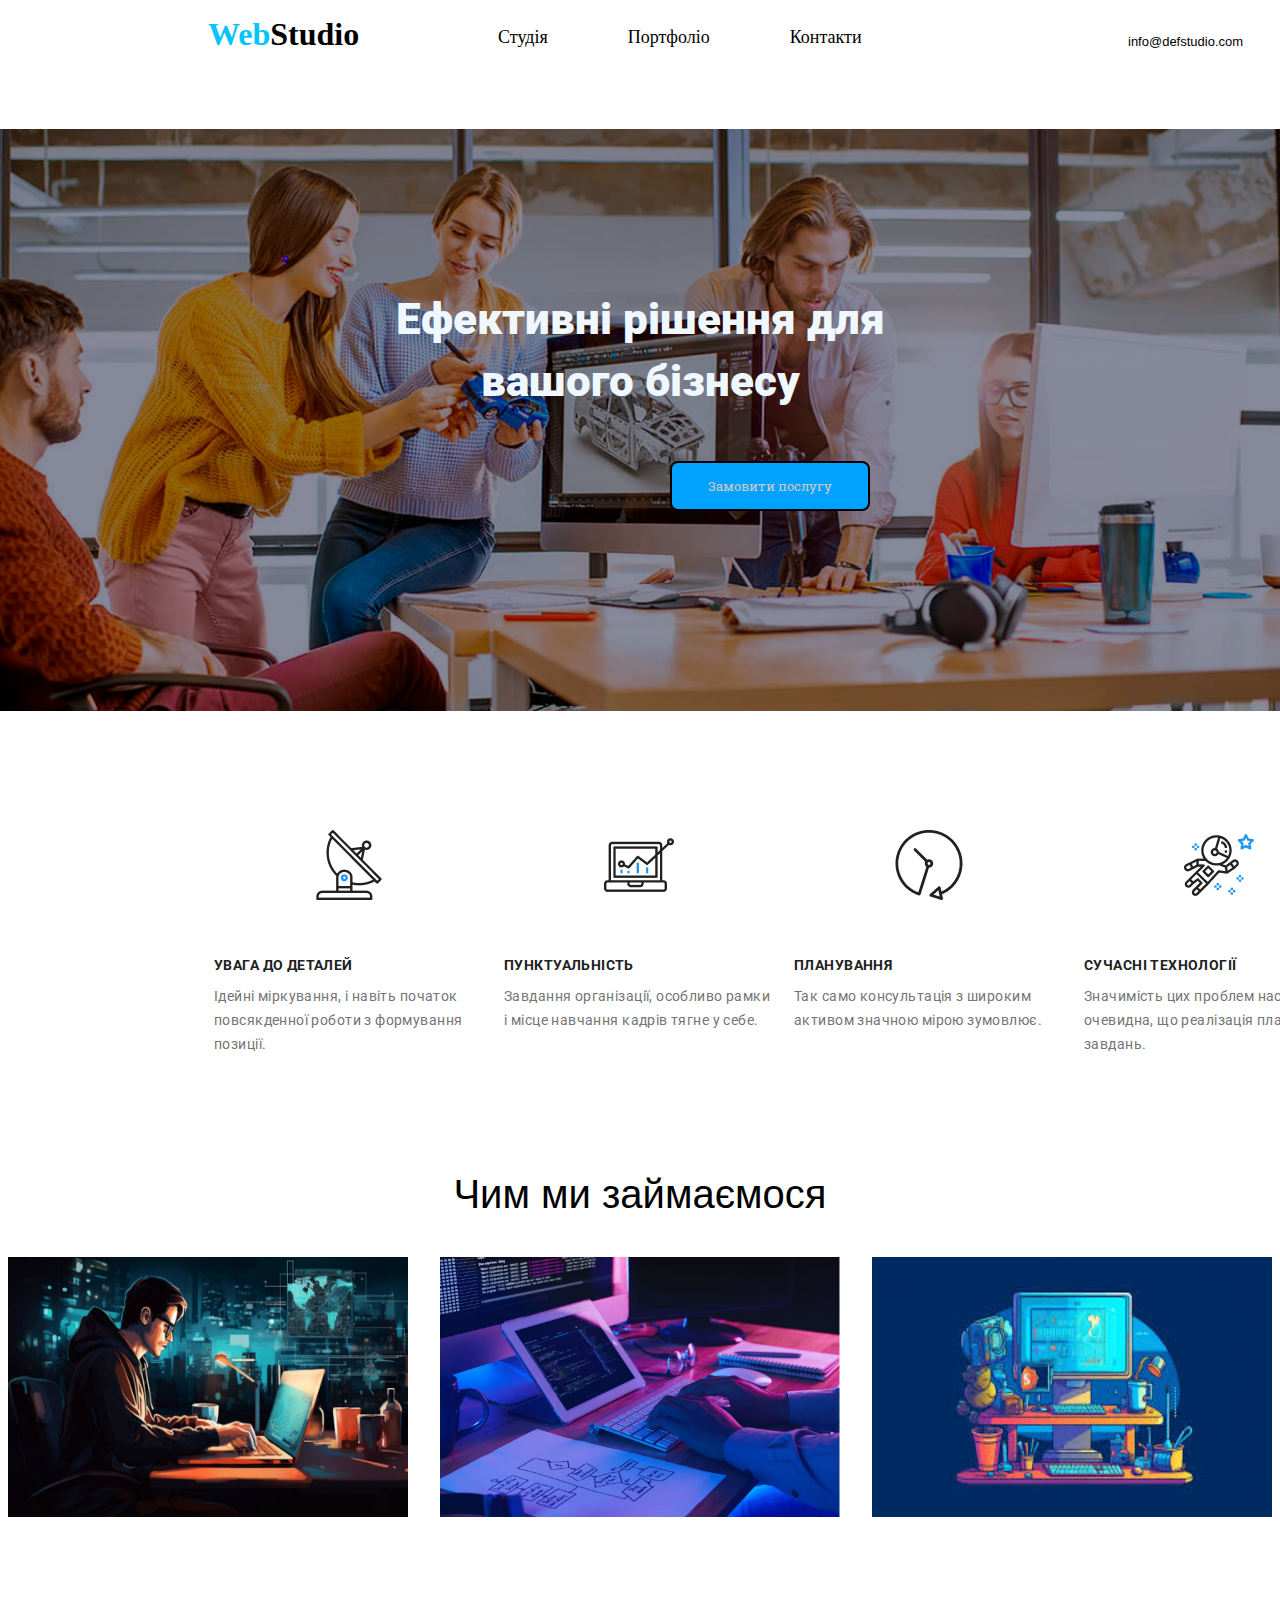
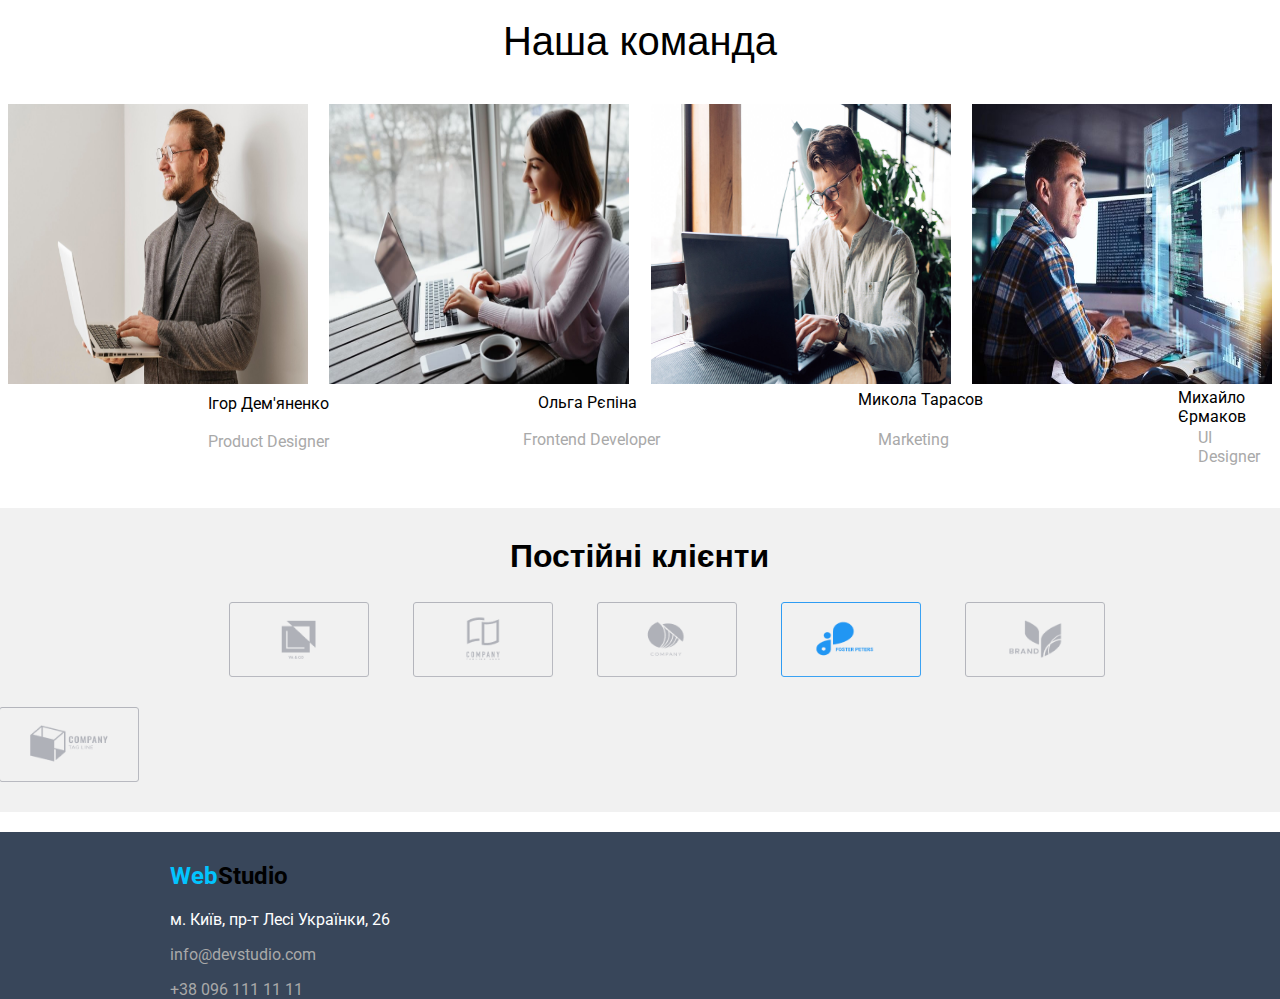
<file: main page/index.html>
<!DOCTYPE html>
<html lang="en">

<head>
  <meta charset="UTF-8" />
  <meta name="viewport" content="width=device-width, initial-scale=1.0" />
  <title>webstudio</title>
  <!-- <link rel="stylesheet" href="../reset.css" /> -->
  <link rel="stylesheet" href="style.css" />
  <link rel="preconnect" href="https://fonts.googleapis.com">
  <link rel="preconnect" href="https://fonts.gstatic.com" crossorigin>
  <link href="https://fonts.googleapis.com/css2?family=Poetsen+One&family=Roboto+Slab:wght@100..900&display=swap"
    rel="stylesheet">
  <link rel="preconnect" href="https://fonts.googleapis.com">
  <link rel="preconnect" href="https://fonts.gstatic.com" crossorigin>
  <link
    href="https://fonts.googleapis.com/css2?family=Kanit:ital,wght@0,100;0,200;0,300;0,400;0,500;0,600;0,700;0,800;0,900;1,100;1,200;1,300;1,400;1,500;1,600;1,700;1,800;1,900&family=Poetsen+One&family=Roboto+Slab:wght@100..900&display=swap"
    rel="stylesheet">
</head>

<body>
  <!-- <div class="dropdown">
      <button onclick="myFunction()" class="dropbtn">Dropdown</button>
      <div id="myDropdown" class="dropdown-content">
        <a href="#">Link 1</a>
        <a href="#">Link 2</a>
        <a href="#">Link 3</a>
      </div>
    </div>

    <div class="hover-effect">
      <div class="additional-words">
        <p>Дополнительные слова или информация</p>
      </div>
    </div> -->
  <header>

    <div class="container-header">
      <div class="site-name">
        <h1><mark class="mark-title">Web</mark>Studio</h1>
      </div>
      <div class="div-left">
        <ul class="left">
          <li class="link"><a class="titless" href="#">Студія</a></li>
          <li class="link"><a class="titless" href="../portfolio/about.html">Портфоліо</a></li>
          <li class="link"><a class="titless" href="#">Контакти</a></li>
        </ul>
      </div>
      <div class="div-right">
        <ul class="right">
          <li class="link-right">info@defstudio.com</li>
          <li class="link-right">+38 096 111 11 11</li>
        </ul>
      </div>
    </div>
  </header>
  <main>
    <div class="container-main">
      <div class="main-title">Ефективні рішення для<p> вашого бізнесу</p>
      </div>
      <div class="div-btn"><button class="btn"><a class="a-btn" href="">Замовити послугу</a></button></div>
    </div>
    <div class="container_main-first">
      <div class="row">
        <!-- novyi -->
        <section>
          <div class="cards">
            <div class="card">
              <h6 class="card_title">УВАГА ДО ДЕТАЛЕЙ</h6>
              <p class="card_text">Ідейні міркування, і навіть початок повсякденної роботи з формування позиції.</p>
            </div>
            <div class="card">
              <h6 class="card_title">ПУНКТУАЛЬНІСТЬ</h6>
              <p class="card_text">Завдання організації, особливо рамки і місце навчання кадрів тягне у себе.</p>
            </div>
            <div class="card">
              <h6 class="card_title">ПЛАНУВАННЯ</h6>
              <p class="card_text">Так само консультація з широким активом значною мірою зумовлює.</p>
            </div>
            <div class="card">
              <h6 class="card_title">СУЧАСНІ ТЕХНОЛОГІЇ</h6>
              <p class="card_text">Значимість цих проблем настільки очевидна, що реалізація планових завдань.</p>
            </div>
          </div>

        </section>
      </div>
    </div>

    <div class="container_main-one">
      <div class="title-main">
        <p class="img-title">Чим ми займаємося</p>
      </div>
      <div class="container_main-img">
        <img class="photo-one" src="../images/photo-one.jpg" />
        <img class="photo-two" src="../images/photo-two.jpg" />
        <img class="photo-three" src="../images/photo-three.jpg" />
      </div>
    </div>

    <div class="title-main-two">
      <p class="img-titles"> Наша команда</p>
    </div>
    <div>
      <div class="container_main-img-second">
        <img class="photo-igor" src="../images/igor.png " />
        <img class="photo-woman" src="../images/woman.jpg" />
        <img class="photo-mikola" src="../images/mikola.jpg" />
        <img class="photo-miha" src="../images/myha.jpg" />
      </div>
      <div class="container-names">
        <div class="names">
          <p class="puple-one">Ігор Дем'яненко</p>
        </div>
        <div class="names">
          <p class="puple-two">Ольга Рєпіна</p>
        </div>
        <div class="names">
          <p class="puple-three">Микола Тарасов</p>
        </div>
        <div class="names">
          <p class="puple-four">Михайло Єрмаков</p>
        </div>

        <div class="names">
          <p class="puple-onee">Product Designer</p>
        </div>
        <div class="names">
          <p class="puple-twoo">Frontend Developer</p>
        </div>
        <div class="names">
          <p class="puple-threee">Marketing</p>
        </div>
        <div class="names">
          <p class="puple-fourr">UI Designer</p>
        </div>
      </div>
  </main>
  <div class="container_4">
    <h2 class="cntr_4-title">Постійні клієнти</h2>

    <div class="img-container-2">
      <img class="smm-second" style="margin-left: 230px;" src="../images/Client 1.png" alt="">
    </div>

    <div class="img-container-2">
      <img class="smm-second" src="../images/Client 2.png" alt="">
    </div>

    <div class="img-container-2">
      <img class="smm-second" src="../images/Client 3.png" alt="">
    </div>

    <div class="img-container-2">
      <img class="smm-second" src="../images/Client 4.png" alt="">
    </div>

    <div class="img-container-2">
      <img class="smm-second" src="../images/Client 5.png" alt="">
    </div>
    <div class="img-container-2">
      <img class="smm-second" src="../images/Client 6.png" alt="">
    </div>

  </div>
  <footer>
    <div class="container-footer">
      <div class="ftr-name">
        <h2><mark class="mark-title-ftr">Web</mark>Studio</h2>
      </div>
      <div class="town">
        <p>м. Київ, пр-т Лесі Українки, 26</p>
      </div>
      <div class="email-ftr">
        <p>info@devstudio.com</p>
      </div>
      <div class="number">
        <p>+38 096 111 11 11</p>
      </div>
    </div>
  </footer>
</body>

</html>
</file>
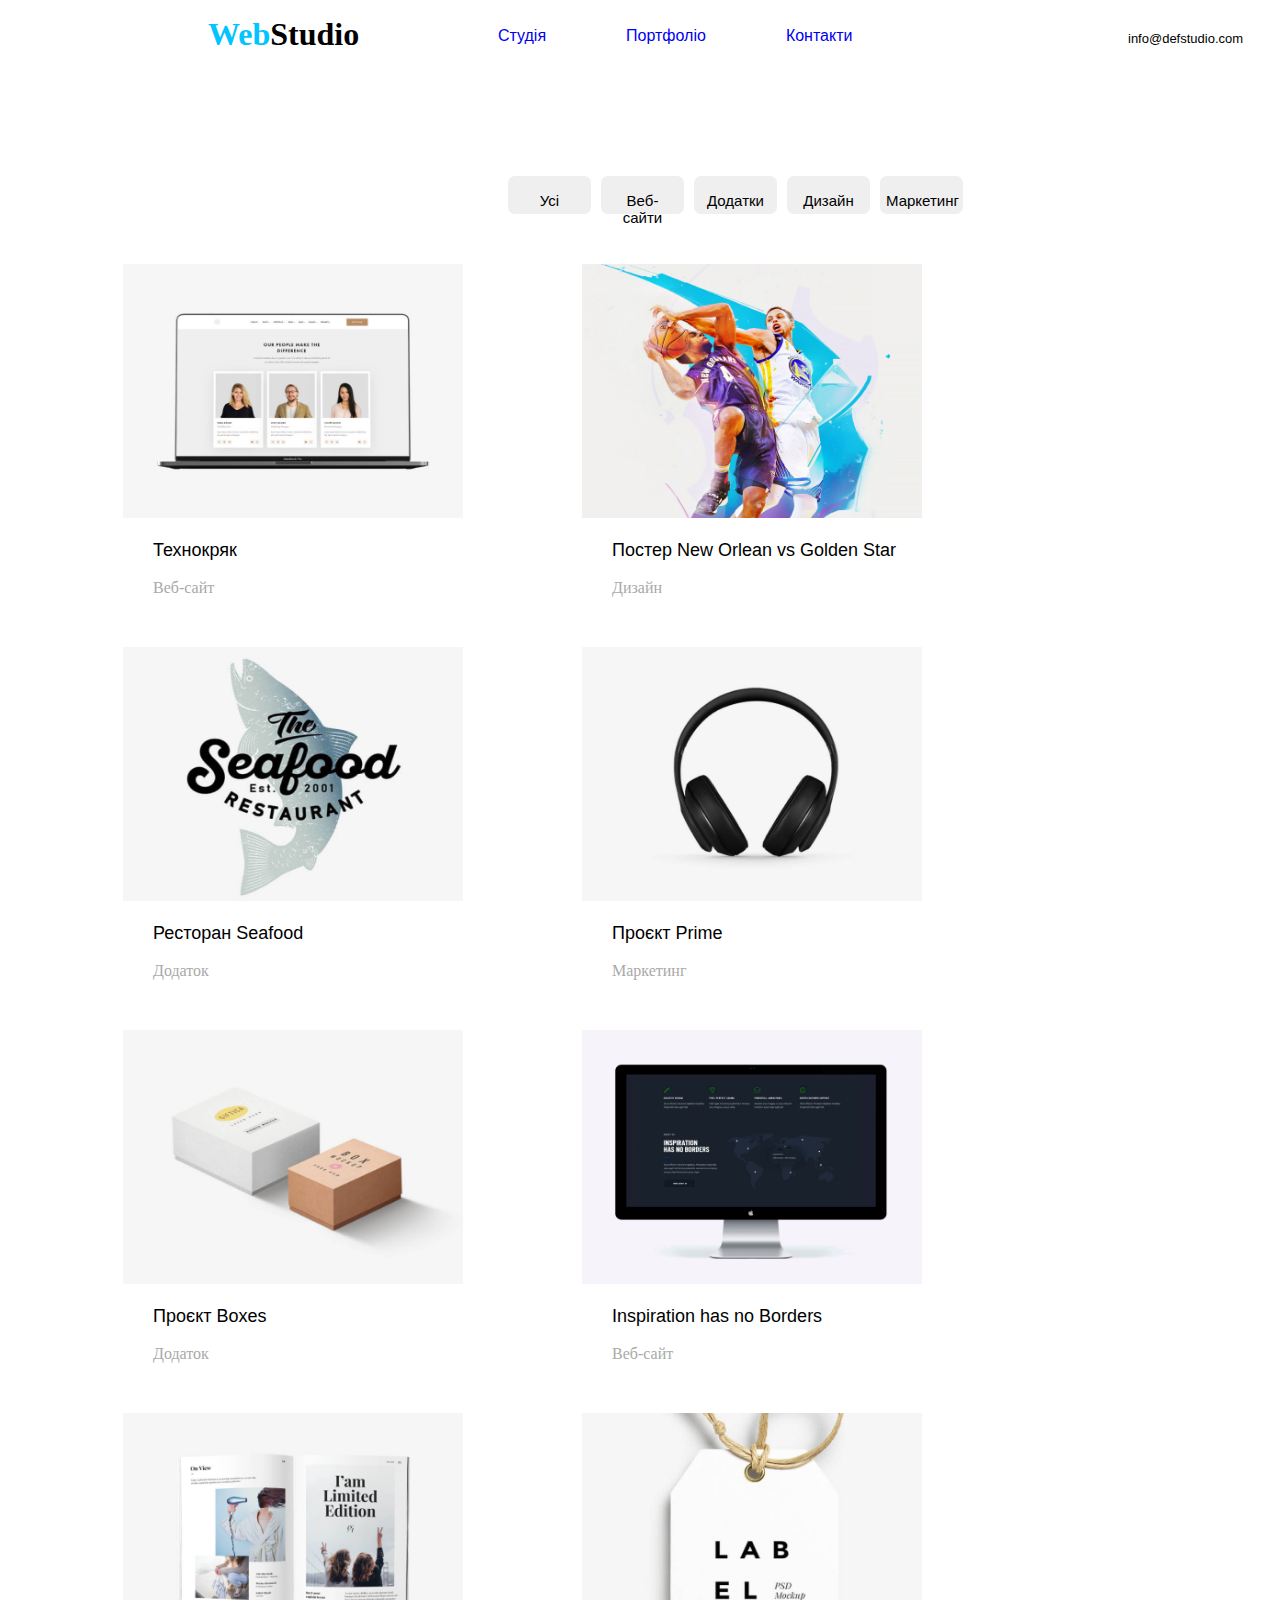
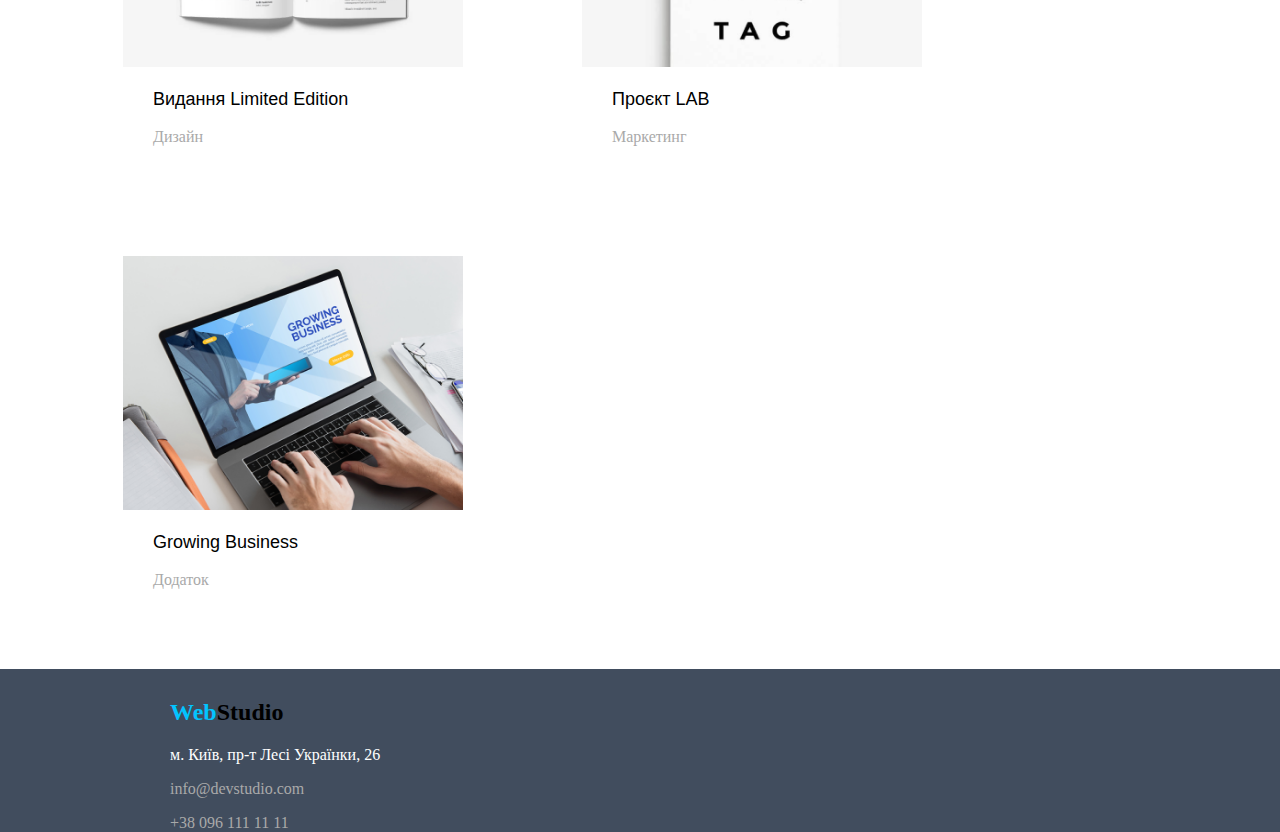
<file: about.html>
<!DOCTYPE html>
<html lang="en">
<head>
    <meta charset="UTF-8">
    <meta name="viewport" content="width=device-width, initial-scale=1.0">
    <title>portfolio</title>

    <link rel="stylesheet" href="about.css" />
    <link rel="preconnect" href="https://fonts.googleapis.com">
    <link rel="preconnect" href="https://fonts.gstatic.com" crossorigin>
    <link href="https://fonts.googleapis.com/css2?family=Poetsen+One&family=Roboto+Slab:wght@100..900&display=swap"
      rel="stylesheet">
    <link rel="preconnect" href="https://fonts.googleapis.com">
    <link rel="preconnect" href="https://fonts.gstatic.com" crossorigin>
    <link
      href="https://fonts.googleapis.com/css2?family=Kanit:ital,wght@0,100;0,200;0,300;0,400;0,500;0,600;0,700;0,800;0,900;1,100;1,200;1,300;1,400;1,500;1,600;1,700;1,800;1,900&family=Poetsen+One&family=Roboto+Slab:wght@100..900&display=swap"
      rel="stylesheet">
</head>
<body>
    <header>
        <div class="container-header">
          <div class="site-name">
            <h1><a href="index.html" style="color: black;"><mark class="mark-title">Web</mark>Studio</a></h1>
          </div>
          <div class="div-left">
            <ul class="left">
              <li class="link"><a class="titless" href="#">Студія</a></li>
              <li class="link"><a class="titless" href="about.html">Портфоліо</a></li>
              <li class="link"><a class="titless" href="#">Контакти</a></li>
            </ul>
          </div>
          <div class="div-right">
            <ul class="right">
              <li class="link-right">info@defstudio.com</li>
              <li class="link-right">+38 096 111 11 11</li>
            </ul>
          </div>
        </div>
      </header>
      <main>
        <div class="buttons">
<button class="btn-main"><p class="word-btn">Усі</p></button>
<button class="btn-main"><p class="word-btn">Веб-сайти</p></button>
<button class="btn-main"><p class="word-btn">Додатки</p></button>
<button class="btn-main"><p class="word-btn">Дизайн</p></button>
<button class="btn-main"><p class="word-btn">Маркетинг</p></button>
</div>

<!-- start -->
<div class="container-bg">
<img class="img-bg" src="./images/techno.png"/>
<p class="img-title">Технокряк</p>
<span class="img-text">Веб-сайт</span>
</div>
<!-- end -->
<!-- start -->
<div class="container-bg">
  <img class="img-bg" src="images/poster.png"/>
  <p class="img-title">Постер New Orlean vs Golden Star</p>
  <span class="img-text">Дизайн</span>
  </div>
  <!-- end -->
<!-- start -->
<div class="container-bg">
  <img class="img-bg" src="images/rest.png"/>
  <p class="img-title">Ресторан Seafood</p>
  <span class="img-text">Додаток</span>
  </div>
  <!-- end -->
  <!-- start -->
<div class="container-bg-two">
  <img class="img-bg" src="images/navushniki.png"/>
  <p class="img-title">Проєкт Prime</p>
  <span class="img-text">Маркетинг</span>
  </div>
  <!-- end -->
  <!-- start -->
<div class="container-bg-two">
  <img class="img-bg" src="images/bags.png"/>
  <p class="img-title">Проєкт Boxes</p>
  <span class="img-text">Додаток</span>
  </div>
  <!-- end -->
  <!-- start -->
<div class="container-bg-two">
  <img class="img-bg" src="images/monitor.png"/>
  <p class="img-title">Inspiration has no Borders</p>
  <span class="img-text">Веб-сайт</span>
  </div>
  <!-- end -->
  <!-- start -->
<div class="container-bg-three">
  <img class="img-bg" src="images/book.png"/>
  <p class="img-title">Видання Limited Edition</p>
  <span class="img-text">Дизайн</span>
  </div>
  <!-- end -->
  <!-- start -->
<div class="container-bg-three">
  <img class="img-bg" src="images/paper.png"/>
  <p class="img-title">Проєкт LAB</p>
  <span class="img-text">Маркетинг</span>
  </div>
  <!-- end -->
  <!-- start -->
<div class="container-bg-three">
  <img class="img-bg" src="images/nout.png"/>
  <p class="img-title">Growing Business</p>
  <span class="img-text">Додаток</span>
  </div>
  <!-- end -->
  
      </main>
      <footer>
        <div class="container-footer">
    <div class="ftr-name"><h2><mark class="mark-title-ftr">Web</mark>Studio</h2></div>
        <div class="town"><p>м. Київ, пр-т Лесі Українки, 26</p></div>
        <div class="email-ftr"><p>info@devstudio.com</p></div>
        <div class="number"><p>+38 096 111 11 11</p></div>
    </div>
      </footer>
</body>
</html>
</file>
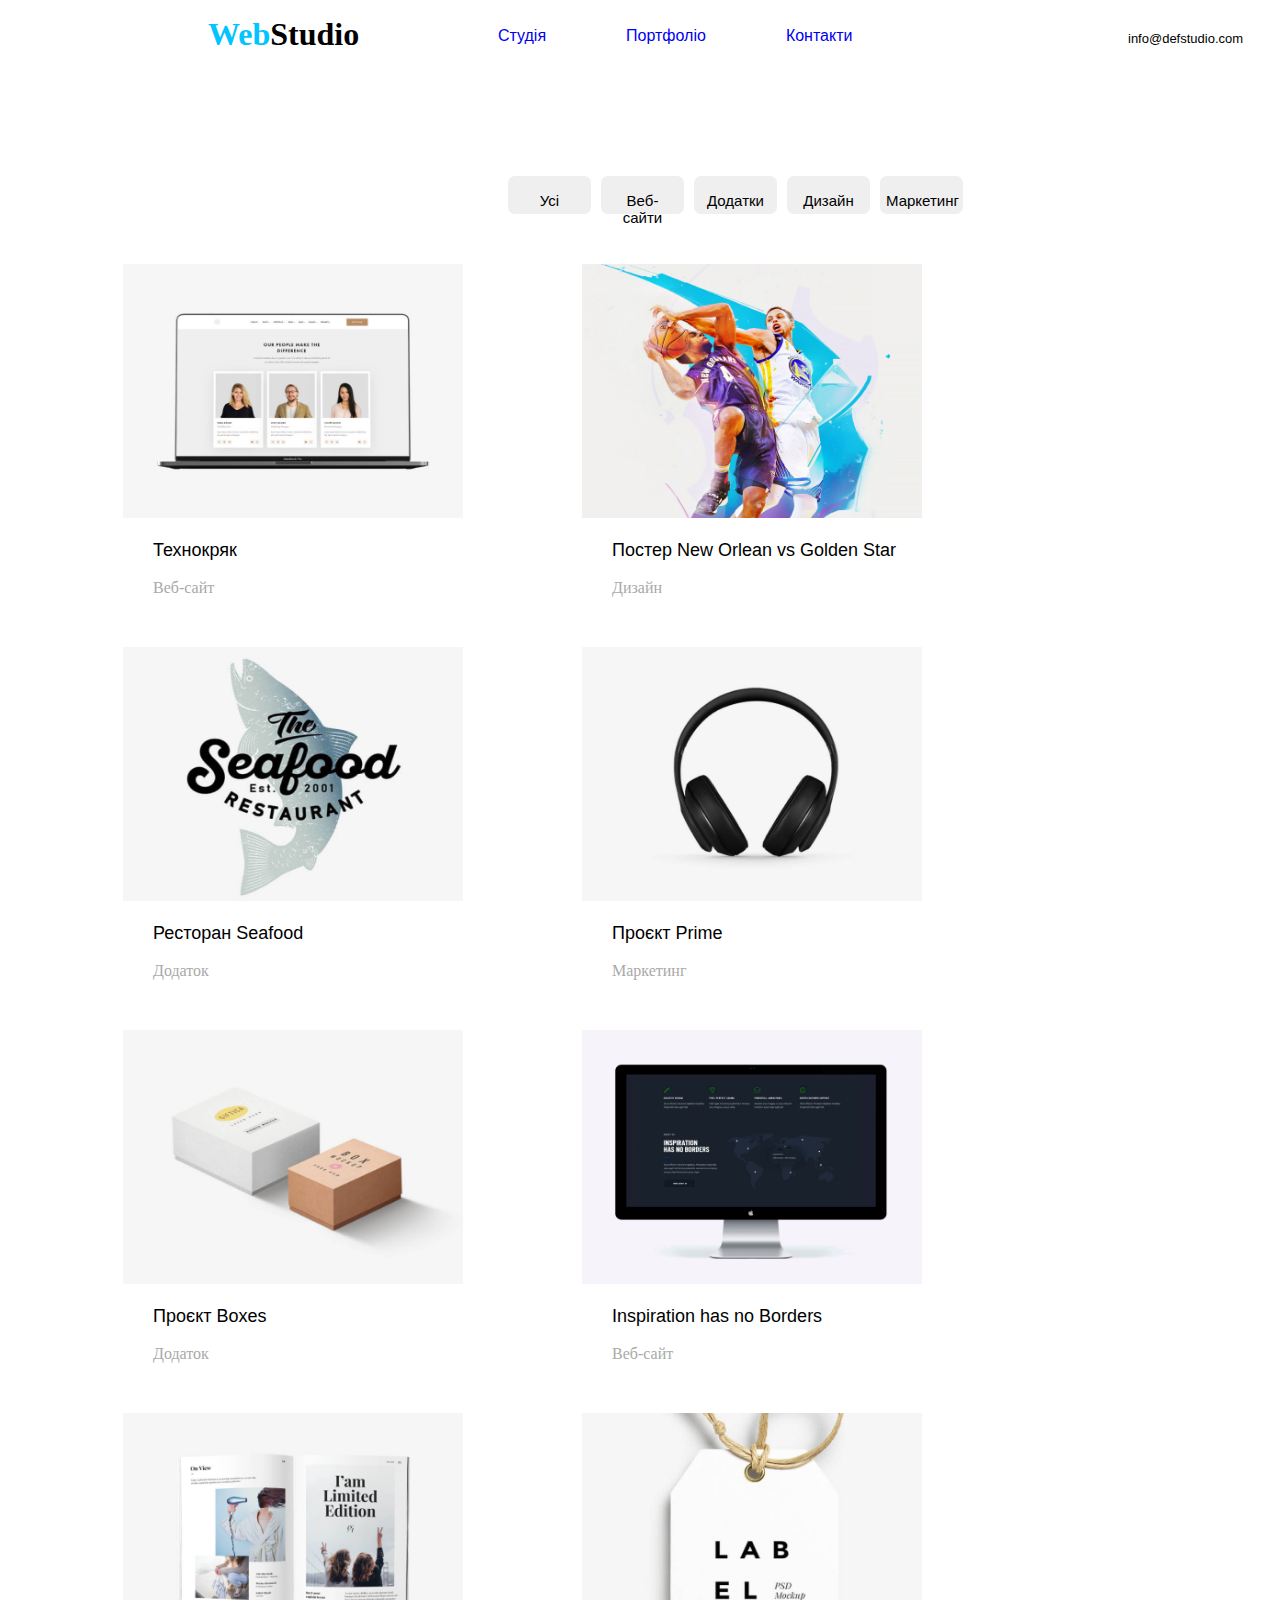
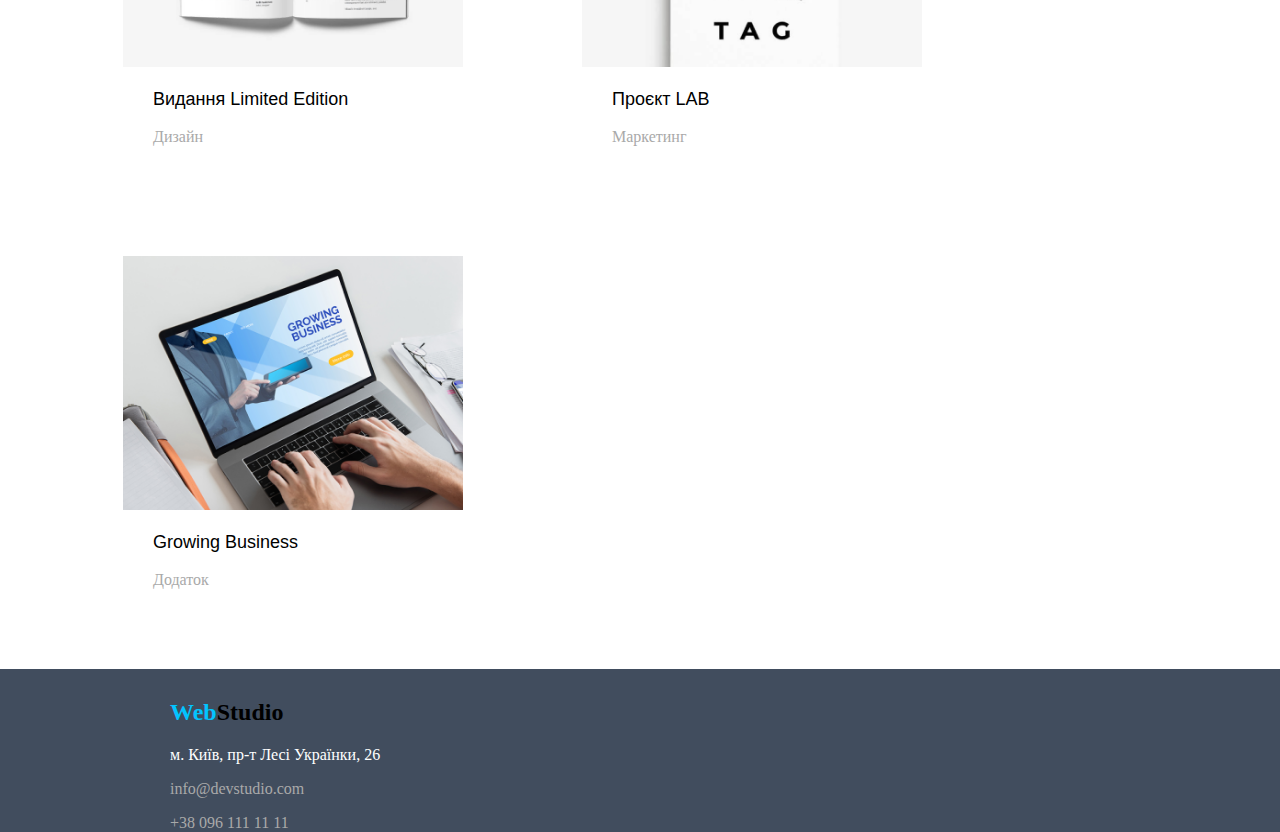
<file: portfolio/about.html>
<!DOCTYPE html>
<html lang="en">
<head>
    <meta charset="UTF-8">
    <meta name="viewport" content="width=device-width, initial-scale=1.0">
    <title>portfolio</title>

    <!-- <link rel="stylesheet" href="../reset.css" /> -->
    <link rel="stylesheet" href="about.css" />
    <link rel="preconnect" href="https://fonts.googleapis.com">
    <link rel="preconnect" href="https://fonts.gstatic.com" crossorigin>
    <link href="https://fonts.googleapis.com/css2?family=Poetsen+One&family=Roboto+Slab:wght@100..900&display=swap"
      rel="stylesheet">
    <link rel="preconnect" href="https://fonts.googleapis.com">
    <link rel="preconnect" href="https://fonts.gstatic.com" crossorigin>
    <link
      href="https://fonts.googleapis.com/css2?family=Kanit:ital,wght@0,100;0,200;0,300;0,400;0,500;0,600;0,700;0,800;0,900;1,100;1,200;1,300;1,400;1,500;1,600;1,700;1,800;1,900&family=Poetsen+One&family=Roboto+Slab:wght@100..900&display=swap"
      rel="stylesheet">
</head>
<body>
    <header>
        <div class="container-header">
          <div class="site-name">
            <h1><a href="../main page/index.html" style="color: black;"><mark class="mark-title">Web</mark>Studio</a></h1>
          </div>
          <div class="div-left">
            <ul class="left">
              <li class="link"><a class="titless" href="#">Студія</a></li>
              <li class="link"><a class="titless" href="about.html">Портфоліо</a></li>
              <li class="link"><a class="titless" href="#">Контакти</a></li>
            </ul>
          </div>
          <div class="div-right">
            <ul class="right">
              <li class="link-right">info@defstudio.com</li>
              <li class="link-right">+38 096 111 11 11</li>
            </ul>
          </div>
        </div>
      </header>
      <main>
        <div class="buttons">
<button class="btn-main"><p class="word-btn">Усі</p></button>
<button class="btn-main"><p class="word-btn">Веб-сайти</p></button>
<button class="btn-main"><p class="word-btn">Додатки</p></button>
<button class="btn-main"><p class="word-btn">Дизайн</p></button>
<button class="btn-main"><p class="word-btn">Маркетинг</p></button>
</div>

<!-- start -->
<div class="container-bg">
<img class="img-bg" src="../images/techno.png"/>
<p class="img-title">Технокряк</p>
<span class="img-text">Веб-сайт</span>
</div>
<!-- end -->
<!-- start -->
<div class="container-bg">
  <img class="img-bg" src="../images/poster.png"/>
  <p class="img-title">Постер New Orlean vs Golden Star</p>
  <span class="img-text">Дизайн</span>
  </div>
  <!-- end -->
<!-- start -->
<div class="container-bg">
  <img class="img-bg" src="../images/rest.png"/>
  <p class="img-title">Ресторан Seafood</p>
  <span class="img-text">Додаток</span>
  </div>
  <!-- end -->
  <!-- start -->
<div class="container-bg-two">
  <img class="img-bg" src="../images/navushniki.png"/>
  <p class="img-title">Проєкт Prime</p>
  <span class="img-text">Маркетинг</span>
  </div>
  <!-- end -->
  <!-- start -->
<div class="container-bg-two">
  <img class="img-bg" src="../images/bags.png"/>
  <p class="img-title">Проєкт Boxes</p>
  <span class="img-text">Додаток</span>
  </div>
  <!-- end -->
  <!-- start -->
<div class="container-bg-two">
  <img class="img-bg" src="../images/monitor.png"/>
  <p class="img-title">Inspiration has no Borders</p>
  <span class="img-text">Веб-сайт</span>
  </div>
  <!-- end -->
  <!-- start -->
<div class="container-bg-three">
  <img class="img-bg" src="../images/book.png"/>
  <p class="img-title">Видання Limited Edition</p>
  <span class="img-text">Дизайн</span>
  </div>
  <!-- end -->
  <!-- start -->
<div class="container-bg-three">
  <img class="img-bg" src="../images/paper.png"/>
  <p class="img-title">Проєкт LAB</p>
  <span class="img-text">Маркетинг</span>
  </div>
  <!-- end -->
  <!-- start -->
<div class="container-bg-three">
  <img class="img-bg" src="../images/nout.png"/>
  <p class="img-title">Growing Business</p>
  <span class="img-text">Додаток</span>
  </div>
  <!-- end -->
  
      </main>
      <footer>
        <div class="container-footer">
    <div class="ftr-name"><h2><mark class="mark-title-ftr">Web</mark>Studio</h2></div>
        <div class="town"><p>м. Київ, пр-т Лесі Українки, 26</p></div>
        <div class="email-ftr"><p>info@devstudio.com</p></div>
        <div class="number"><p>+38 096 111 11 11</p></div>
    </div>
      </footer>
</body>
</html>
</file>
<file: main page/style.css>
/* 
.dropbtn {
    background-color: #04AA6D;
    color: white;
    padding: 16px;
    font-size: 16px;
    border: none;
  }
  
  .dropdown {
    position: relative;
    display: inline-block;
  }
  
  .dropdown-content {
    display: none;
    position: absolute;
    background-color: #f1f1f1;
    min-width: 160px;
    box-shadow: 0px 8px 16px 0px rgba(0,0,0,0.2);
    z-index: 1;
  }
  
  .dropdown-content a {
    color: black;
    padding: 12px 16px;
    text-decoration: none;
    display: block;
  }
  
  .dropdown-content a:hover {background-color: #ddd;}
  
  .dropdown:hover .dropdown-content {display: block;}
  
  .dropdown:hover .dropbtn {background-color: #3e8e41;}

  .hover-effect {
    position: relative;
    display: inline-block;
  }
  
  .additional-words {
    position: absolute;
    top: 100%;
    left: 0;
    display: none;
    padding: 10px;
    background-color: #fff;
    border: 1px solid #ccc;
    border-radius: 5px;
  }
  
  .hover-effect:hover .additional-words {
    display: block;
  } */

  @import url("https://fonts.googleapis.com/css2?family=Roboto:ital,wght@0,100;0,300;0,400;0,500;0,700;0,900;1,100;1,300;1,400;1,500;1,700;1,900&display=swap");

.mark-title {
  background-color: white;
  color: rgb(2, 196, 255);
}
.container-header {
}
.site-name {
  margin-top: -5px;
  margin-left: 200px;
  font-family: Cambria, Cochin, Georgia, Times, "Times New Roman", serif;
}
.left {
  list-style-type: none;
  margin-left: 370px;
  display: flex;
  margin-top: -48px;
  margin-bottom: 24px;
}
.link {
  margin-left: 80px;
  font-family: Verdana, Geneva, Tahoma, sans-serif;
}
.right {
  list-style-type: none;
  margin-left: 1000px;
  display: flex;
  margin-top: -38px;
  font-size: small;
  margin-bottom: 20px;
}
.link-right {
  margin-left: 80px;
  font-family: "Lucida Sans", "Lucida Sans Regular", "Lucida Grande",
    "Lucida Sans Unicode", Geneva, Verdana, sans-serif;
}
a {
  text-decoration: none;
}
.container-main {
  background-color: rgb(41, 43, 61);
  margin-left: -8px;
  margin-right: -8px;
  padding-top: 80px;
  padding-bottom: 200px;
  max-width: 1550px;
  background: url(../images/background-img.png) no-repeat center ;
  background-size: cover;
}
.main-title {
  text-align: center;
  margin-top: 80px;
  color: aliceblue;
  font-family: "Roboto";
  font-size: 44px;
  font-weight: 1000;
  line-height: 60px;
}
.div-btn {
  margin-top: 50px;
  margin-left: 670px;
}
.btn {
  height: 50px;
  width: 200px;
  background-color: rgb(0, 162, 255);
  border: 2px solid black;
  border-radius: 8px;
}
p {
  margin-top: 2px;
}
.a-btn {
  color: rgb(199, 199, 199);

  font-family: "Roboto Slab", serif;
  font-optical-sizing: auto;
  font-weight: 430;
  font-style: normal;
  transition: 0.6s;
}
.a-btn:hover {
  color: rgb(255, 255, 255);
  transition: 0.3s;
}
.card-text {
  color: black;
}
.container-main-two {
  max-width: 360px;
}

.title-main {
  padding-top: 100px;
  text-align: center;
  justify-content: center;
}
.img-title {
  font-size: 40px;
  font-family: "Trebuchet MS", "Lucida Sans Unicode", "Lucida Grande",
    "Lucida Sans", Arial, sans-serif;
}
/* .photos {
display: flex;
position: ;
width: 470px;
height: 294px;
left: 215px;
top: 1058px;

} */
.photo-one {
  width: 400px;
  height: 260px;
}
.photo-two {
  width: 400px;
  height: 260px;
}
.photo-three {
  width: 400px;
  height: 260px;
}

.title-main-two {
  padding-top: 100px;
  text-align: center;
}
.img-titles {
  font-size: 40px;
  font-family: "Trebuchet MS", "Lucida Sans Unicode", "Lucida Grande",
    "Lucida Sans", Arial, sans-serif;
}
.photo-igor {
  width: 300px;
  height: 280px;
}
.photo-woman {
  width: 300px;
  height: 280px;
}
.photo-mikola {
  width: 300px;
  height: 280px;
}
.photo-miha {
  width: 300px;
  height: 280px;
}
.names {
  display: flex;
}
.puple-one {
  margin-left: 200px;
  margin-top: 10px;
}
.puple-two {
  margin-left: 530px;
  margin-top: -36px;
}
.puple-three {
  margin-left: 850px;
  margin-top: -39px;
}
.puple-four {
  margin-left: 1170px;
  margin-top: -41px;
}

.puple-onee {
  margin-left: 200px;
  margin-top: -10px;
  color: darkgray;
}
.puple-twoo {
  margin-left: 515px;
  margin-top: -37px;
  color: darkgray;
}
.puple-threee {
  margin-left: 870px;
  margin-top: -37px;
  color: darkgray;
}
.puple-fourr {
  margin-left: 1190px;
  margin-top: -39px;
  color: darkgray;
}
.container-footer {
  background-color: rgb(56, 70, 90);
  margin-left: -8px;
  margin-right: -8px;
  margin-bottom: -16px;
}
.mark-title-ftr {
  background-color: rgb(56, 70, 90);
  color: rgb(2, 196, 255);
}
.ftr-name {
  margin-left: 170px;
  margin-top: 20px;
  padding-top: 10px;
}
.town {
  margin-left: 170px;
  color: white;
}
.email-ftr {
  margin-left: 170px;
  color: darkgrey;
}
.number {
  margin-left: 170px;
  color: darkgrey;
}
.titless {
  text-decoration: none;
  color: black;
  font-family: Georgia, "Times New Roman", Times, serif;
  font-size: large;
}
.titless:hover {
  color: aqua;
}
.h3-main {
  font-family: Verdana, Geneva, Tahoma, sans-serif;
}
.section_background {
  display: inline-flex;
}
.smm {
  display: flow-root;
  margin-top: -90px;
  margin-left: 100px;
  padding-bottom: 20px;
  width: 60px;
}

.container_4 {
  background-color: rgb(241, 241, 241);
  margin-left: -9px;
  margin-right: -8px;
}
.cntr_4-title {
  padding-top: 30px;
  font-size: xx-large;
  font-family: "Lucida Sans", "Lucida Sans Regular", "Lucida Grande",
    "Lucida Sans Unicode", Geneva, Verdana, sans-serif;
  text-align: center;
}
.img-container-2 {
  display: inline-flex;
  padding-bottom: 30px;
}
.smm-second {
  width: 140px;
  height: 75px;
  margin-right: 40px;
}

.container_main-first {
  display: flex;
  justify-content: space-between;
  margin: 0 auto;
}
/* .container_main-one {
  display: flex;
  max-width: 1170px;
  justify-content: space-between;
  margin: 0 auto;
} */
.container_main-img {
  display: flex;
  max-width: 1270px;
  justify-content: space-between;
  margin: 0 auto;
}
.container_main-img-second {
  display: flex;
  max-width: 1270px;
  justify-content: space-between;
  margin: 0 auto;
}
.container-names {
  max-width: 1400px;
}

* {
  /* margin: 0;
  padding: 0;
  box-sizing: border-box; */
}

body {
  font-family: "Roboto", sans-serif;
}

.cards {
    display: flex;
    justify-content: space-between;
    max-width: 1170px;
    margin: 0 auto;
    margin-top: 94px;
}

.card {
  padding-right: 20px;
}

.card_title {
  margin-bottom: 10px;
  font-family: "Roboto", sans-serif;
  font-size: 14px;
  font-weight: 700;
  line-height: 16.41px;
  letter-spacing: 0.03em;
  color: #212121;
}

.card_text {
  max-width: 275px;
  font-family: "Roboto", sans-serif;
  font-size: 14px;
  font-weight: 400;
  line-height: 24px;
  letter-spacing: 0.03em;
  color: #757575;
}

.card::before {
    content: "";
    display: block;
    width: 270px;
    height: 120px;
    margin-bottom: 30px;
    background-repeat: no-repeat;
    background-position: center;
}
.card:nth-child(1) {
  margin-left: 206px;
}

.card:nth-child(1)::before {
    background-image: url(../images/Group.png);
}

.card:nth-child(2)::before {
    background-image: url(../images/diagram\ 1.png);
}

.card:nth-child(3)::before {
    background-image: url(../images/Vector.png);
}

.card:nth-child(4)::before {
    background-image: url(../images/astronaut\ 1.png);
}
</file>
<file: about.css>
.mark-title {
    background-color: white;
    color: rgb(2, 196, 255);
  }
  .container-header {
  }
  .site-name {
    margin-top: -5px;
    margin-left: 200px;
    font-family:Cambria, Cochin, Georgia, Times, 'Times New Roman', serif;
  }
  .left {
    list-style-type: none;
    margin-left: 370px;
    display: flex;
    margin-top: -48px;
    margin-bottom: 24px;
  }
  .link {
    margin-left: 80px;
    font-family: Verdana, Geneva, Tahoma, sans-serif;
  
  }
  .right {
    list-style-type: none;
    margin-left: 1000px;
    display: flex;
    margin-top: -38px;
    font-size: small;
    margin-bottom: 20px;
  }
  .link-right {
    margin-left: 80px;
    font-family: 'Lucida Sans', 'Lucida Sans Regular', 'Lucida Grande', 'Lucida Sans Unicode', Geneva, Verdana, sans-serif;
  }
  a {
    text-decoration: none;
  }
  .titless:hover {
    color: rgb(19, 243, 243);
  }
  .container-footer {
    background-color: rgb(65, 77, 94);
    margin-left: -8px;
    margin-right: -8px;
    margin-bottom: -16px;
  }
  .mark-title-ftr {
    background-color:rgb(65, 77, 94);
    color: rgb(2, 196, 255);
  }
  .ftr-name {
    margin-left: 170px;
    margin-top: 20px;
    padding-top: 10px;
  }
  .town {
    margin-left: 170px;
    color: white;
  }
  .email-ftr {
    margin-left: 170px;
    color: darkgrey;
  }
  .number {
    margin-left: 170px;
    color: darkgrey;
  }
  .buttons {
    display: flex;
    padding-left: 500px;
    margin-top:70px ;
  }
  .btn-main:hover {
    background-color: rgb(27, 207, 231) 
  }
  .btn-main {
    width:83px ;
    height:38px ;
    margin-right: 10px;
    border-radius: 7px;
    border: 0px ; 
  }
  .word-btn {
    font-size: 15px;
    text-align: center;
    font-family: 'Trebuchet MS', 'Lucida Sans Unicode', 'Lucida Grande', 'Lucida Sans', Arial, sans-serif;
  }
  .container-bg {
    display: inline-block;
    padding-top: 50px;
    padding-left: 115px;
  }
  .img-bg {
    width: 340px;
    height: 254px;
  }
  .img-title {
    margin-left: 30px;
    font-size: large;
    font-family: 'Franklin Gothic Medium', 'Arial Narrow', Arial, sans-serif;
  }
  .img-text {
    margin-left: 30px;
    color: darkgray;
  }
  .container-bg-two {
    display: inline-block;
    padding-top: 50px;
    padding-left: 115px;
  }
  .container-bg-three {
    display: inline-block;
    padding-top: 50px;
    padding-left: 115px;
    padding-bottom: 60px;
  }
</file>
<file: portfolio/about.css>
.mark-title {
    background-color: white;
    color: rgb(2, 196, 255);
  }
  .container-header {
  }
  .site-name {
    margin-top: -5px;
    margin-left: 200px;
    font-family:Cambria, Cochin, Georgia, Times, 'Times New Roman', serif;
  }
  .left {
    list-style-type: none;
    margin-left: 370px;
    display: flex;
    margin-top: -48px;
    margin-bottom: 24px;
  }
  .link {
    margin-left: 80px;
    font-family: Verdana, Geneva, Tahoma, sans-serif;
  
  }
  .right {
    list-style-type: none;
    margin-left: 1000px;
    display: flex;
    margin-top: -38px;
    font-size: small;
    margin-bottom: 20px;
  }
  .link-right {
    margin-left: 80px;
    font-family: 'Lucida Sans', 'Lucida Sans Regular', 'Lucida Grande', 'Lucida Sans Unicode', Geneva, Verdana, sans-serif;
  }
  a {
    text-decoration: none;
  }
  .titless:hover {
    color: rgb(19, 243, 243);
  }
  .container-footer {
    background-color: rgb(65, 77, 94);
    margin-left: -8px;
    margin-right: -8px;
    margin-bottom: -16px;
  }
  .mark-title-ftr {
    background-color:rgb(65, 77, 94);
    color: rgb(2, 196, 255);
  }
  .ftr-name {
    margin-left: 170px;
    margin-top: 20px;
    padding-top: 10px;
  }
  .town {
    margin-left: 170px;
    color: white;
  }
  .email-ftr {
    margin-left: 170px;
    color: darkgrey;
  }
  .number {
    margin-left: 170px;
    color: darkgrey;
  }
  .buttons {
    display: flex;
    padding-left: 500px;
    margin-top:70px ;
  }
  .btn-main:hover {
    background-color: aqua;
    transition: 0.8s;
  }
  .btn-main {
    width:83px ;
    height:38px ;
    margin-right: 10px;
    border-radius: 7px;
    border: 0px ; 
    transition: 0.4s;
  }
  .word-btn {
    font-size: 15px;
    text-align: center;
    font-family: 'Trebuchet MS', 'Lucida Sans Unicode', 'Lucida Grande', 'Lucida Sans', Arial, sans-serif;
  }
  .container-bg {
    display: inline-block;
    padding-top: 50px;
    padding-left: 115px;
  }
  .img-bg {
    width: 340px;
    height: 254px;
  }
  .img-title {
    margin-left: 30px;
    font-size: large;
    font-family: 'Franklin Gothic Medium', 'Arial Narrow', Arial, sans-serif;
  }
  .img-text {
    margin-left: 30px;
    color: darkgray;
  }
  .container-bg-two {
    display: inline-block;
    padding-top: 50px;
    padding-left: 115px;
  }
  .container-bg-three {
    display: inline-block;
    padding-top: 50px;
    padding-left: 115px;
    padding-bottom: 60px;
  }
</file>
